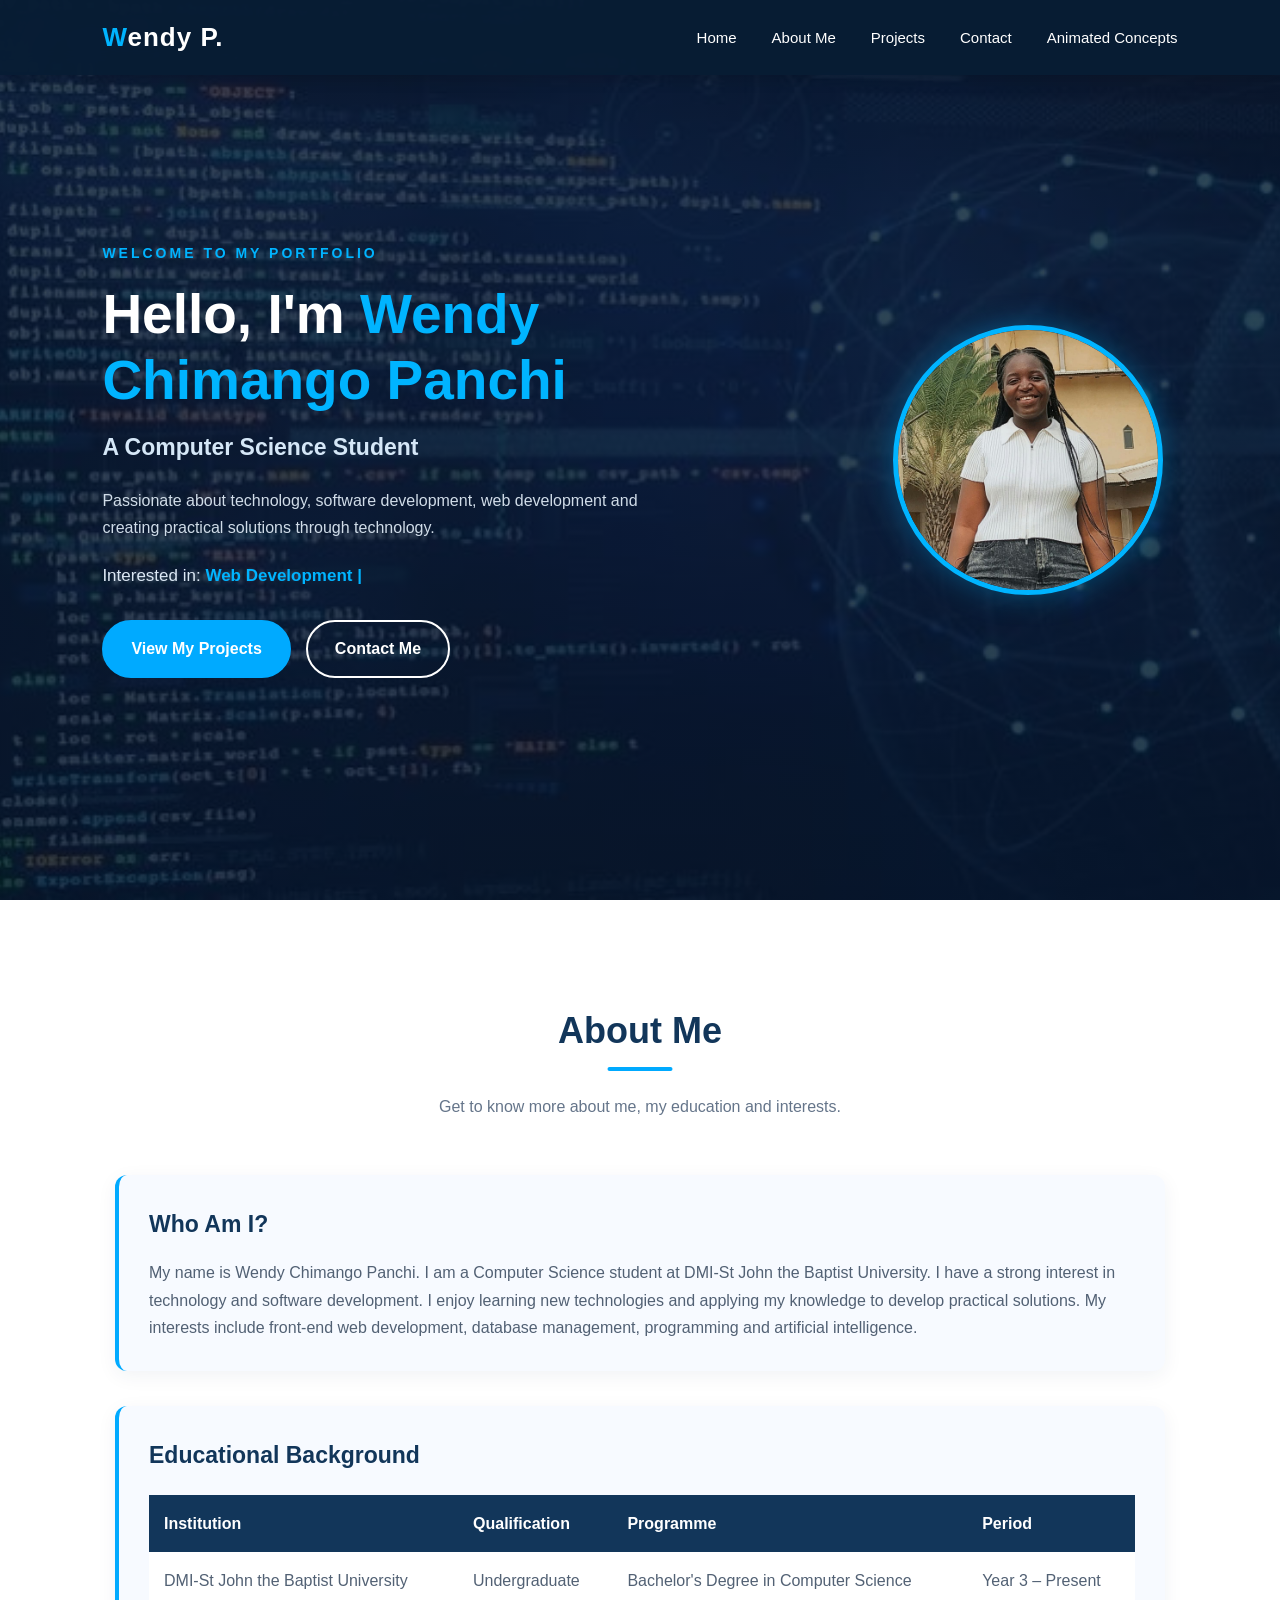
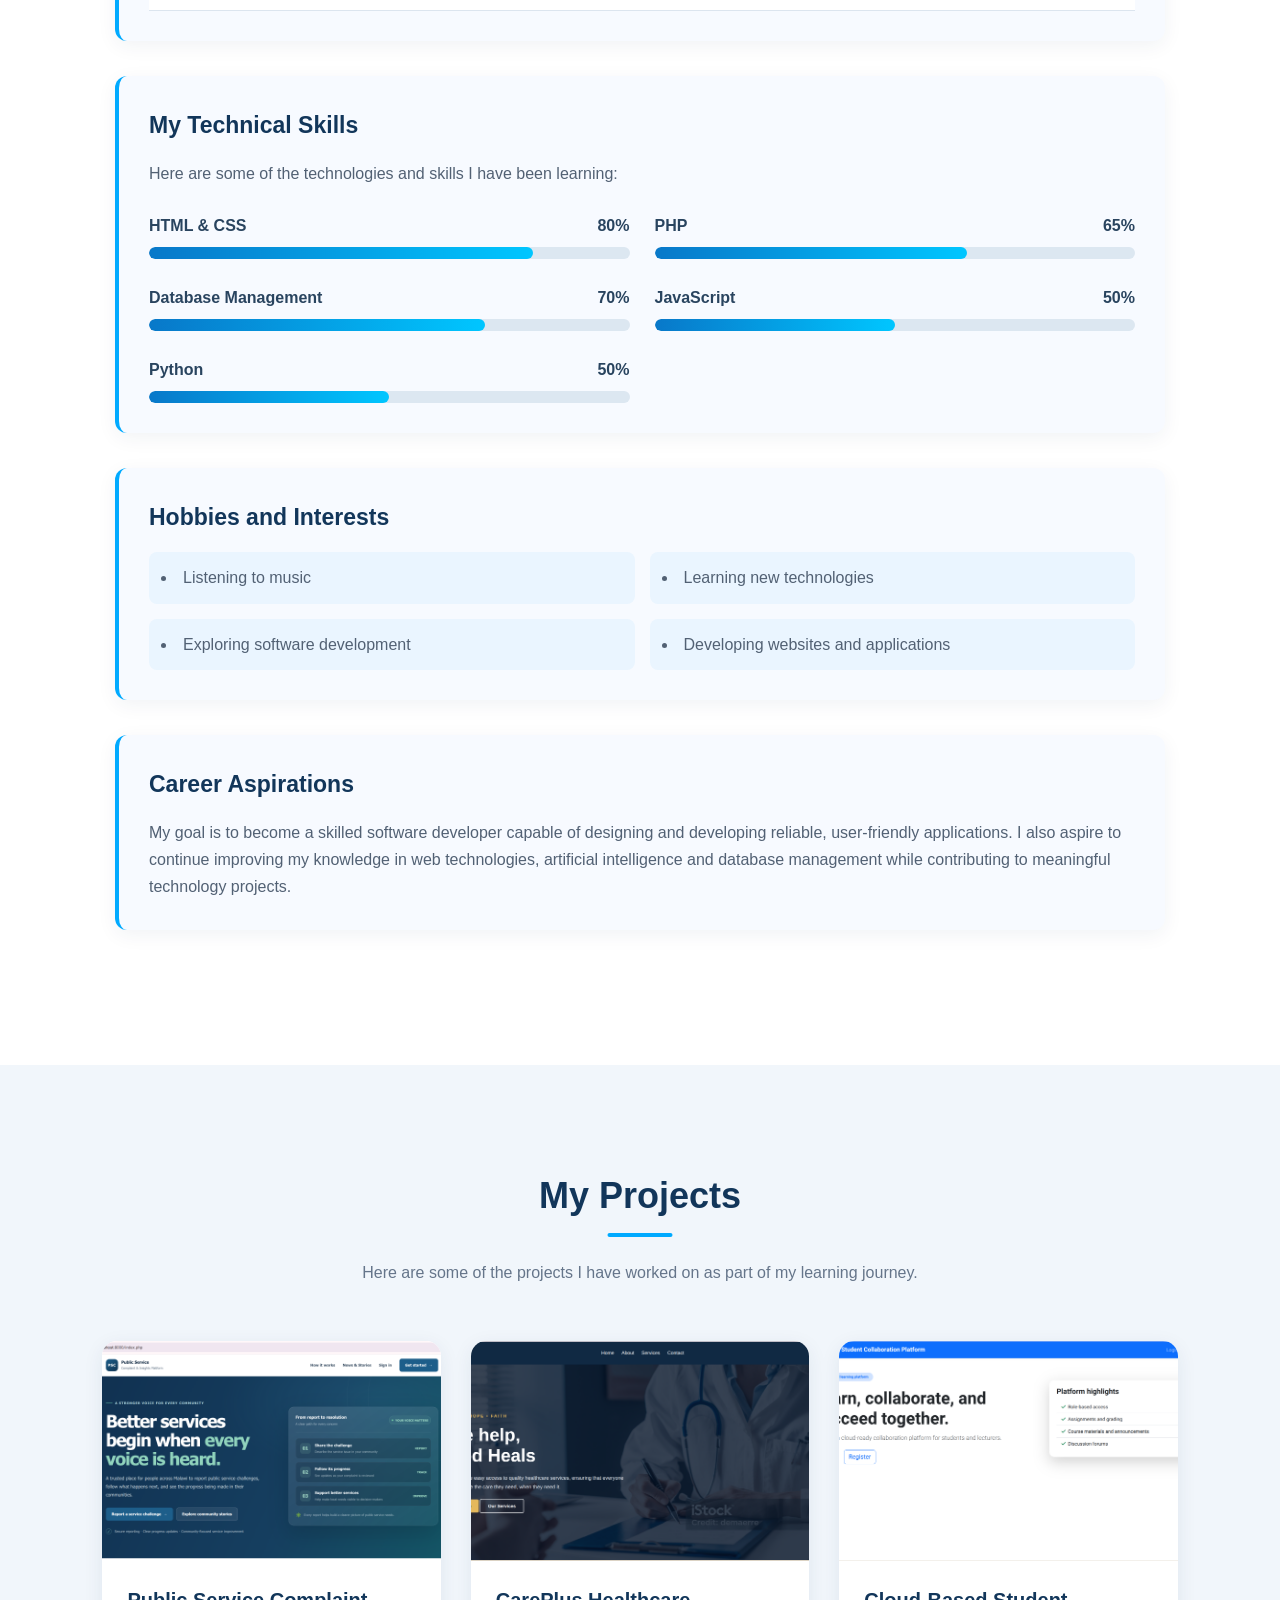
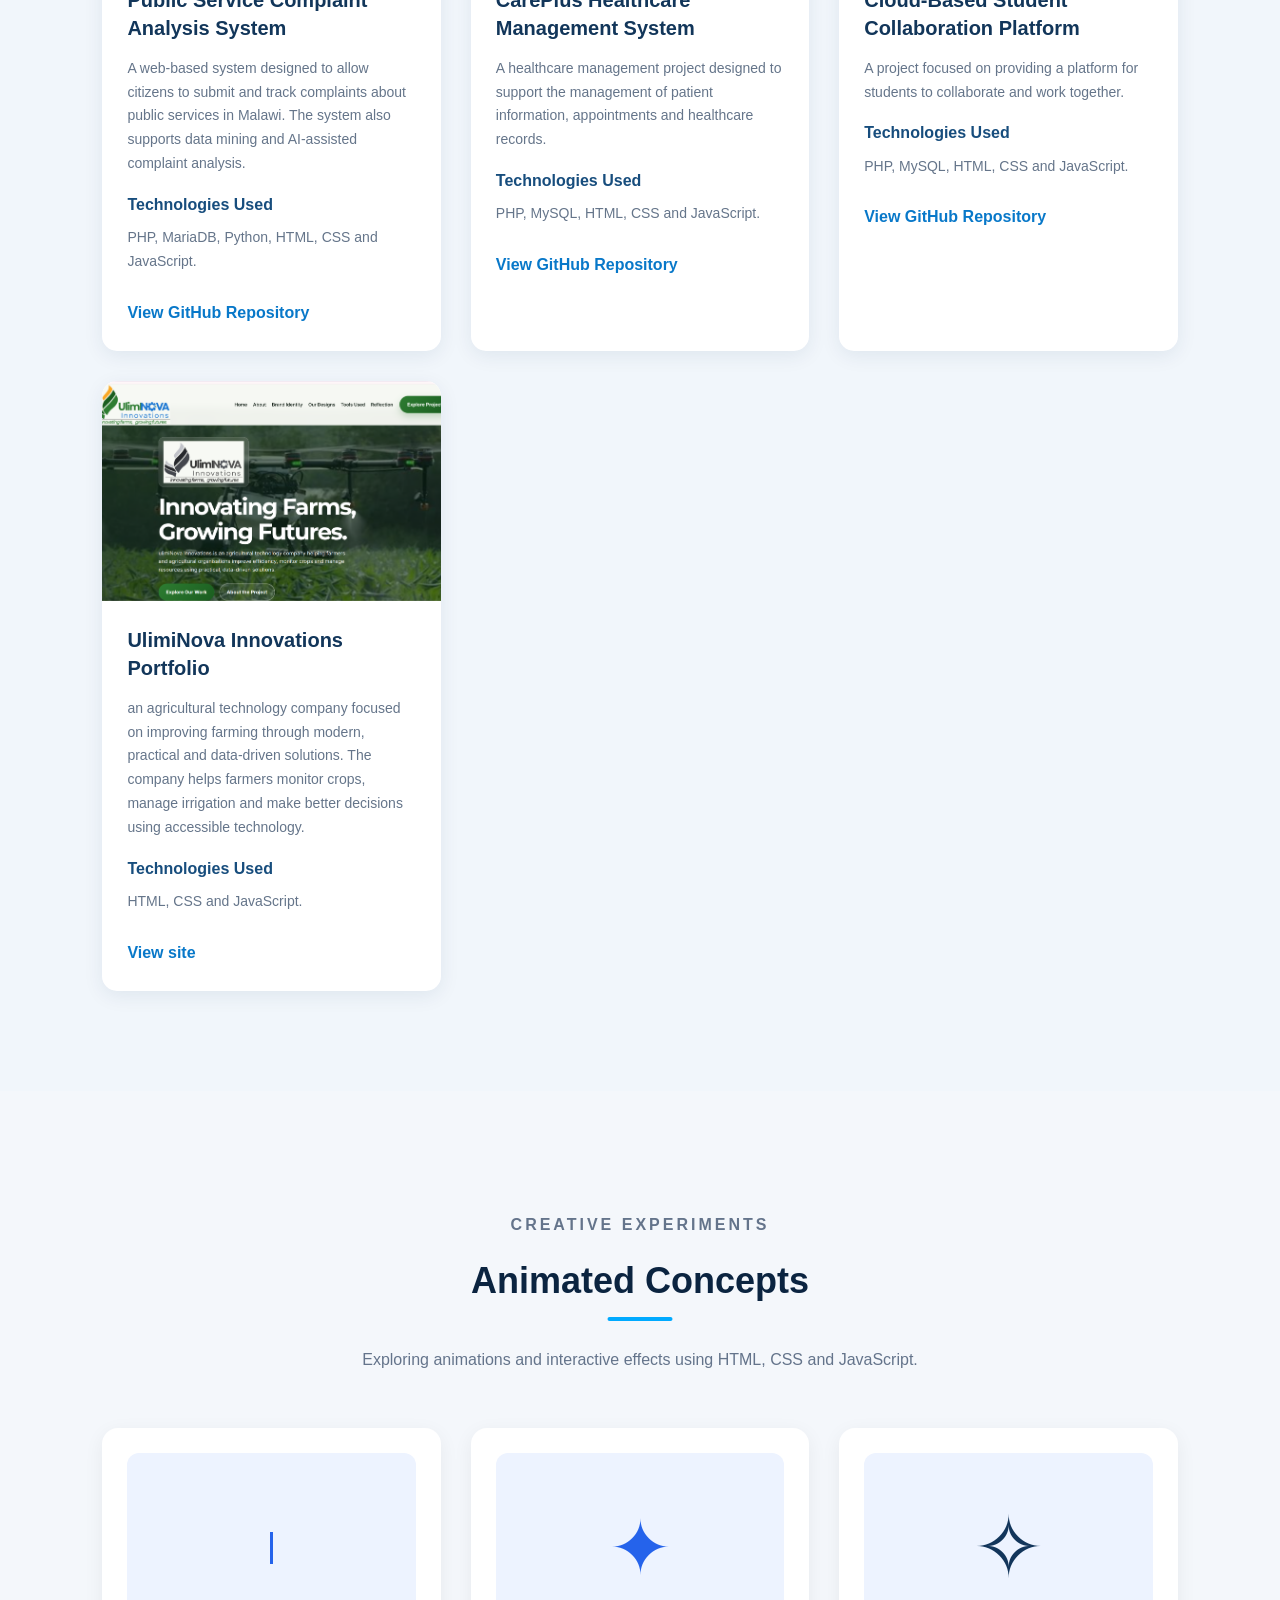
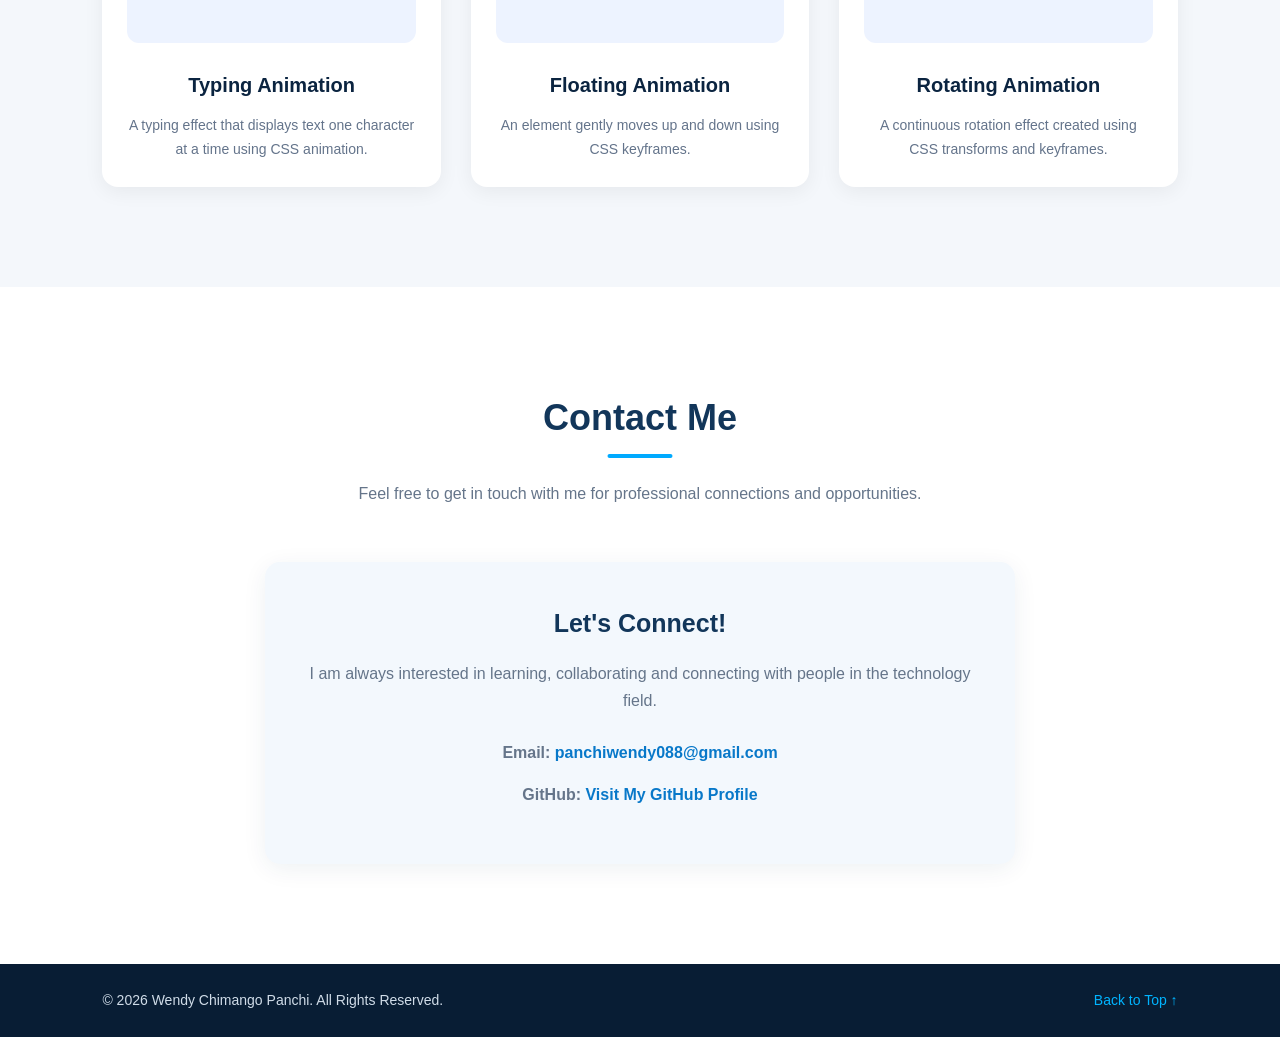
<file: index.html>
<!DOCTYPE html>
<html lang="en">
<head>
    <meta charset="UTF-8">
    <meta name="viewport" content="width=device-width, initial-scale=1.0">

    <title>Wendy Chimango Panchi | Personal Portfolio</title>

    <link rel="stylesheet" href="css/style.css">

    <script src="js/script.js" defer></script>
</head>

<body>

    <!-- NAVIGATION BAR -->
    <header>
        <nav class="navbar">
            <a href="#home" class="logo">Wendy P.</a>

            <ul class="nav-links">
                <li><a href="#home">Home</a></li>
                <li><a href="#about">About Me</a></li>
                <li><a href="#projects">Projects</a></li>
                <li><a href="#contact">Contact</a></li>
                <li><a href="#animated-concepts">Animated Concepts</a></li>
            </ul>
        </nav>
    </header>


    <!-- HOME SECTION -->
    <main>

        <section id="home" class="hero">

            <div class="hero-content reveal">

                <p class="welcome-text">WELCOME TO MY PORTFOLIO</p>

                <h1>Hello, I'm <span>Wendy Chimango Panchi</span></h1>

                <h2>
                    A Computer Science Student
                </h2>

                <p class="hero-description">
                    Passionate about technology, software development,
                    web development and creating practical solutions
                    through technology.
                </p>

                <p class="interest-text">
                    Interested in:
                    <span id="typing-text">Web Development</span>
                    <span class="typing-cursor">|</span>
                </p>

                <div class="hero-buttons">
                    <a href="#projects" class="btn">View My Projects</a>

                    <a href="#contact" class="btn btn-outline">
                        Contact Me
                    </a>
                </div>

            </div>

            <div class="profile-container reveal">

                <div class="profile-circle">

                    <a href="./images/profile.jpeg"
                       target="_blank"
                       rel="noopener noreferrer">

                        <img src="images/profile.jpeg"
                             alt="Portrait of Wendy Chimango Panchi">

                    </a>

                </div>

            </div>

        </section>


        <!-- ABOUT ME SECTION -->
        <section id="about" class="about-page">

            <div class="section-heading reveal">

                <h2>About Me</h2>

                <p>Get to know more about me, my education and interests.</p>

            </div>


            <div class="about-intro reveal">

                <h3>Who Am I?</h3>

                <p>
                    My name is Wendy Chimango Panchi. I am a Computer
                    Science student at DMI-St John the Baptist University.

                    I have a strong interest in technology and software
                    development. I enjoy learning new technologies and
                    applying my knowledge to develop practical solutions.

                    My interests include front-end web development,
                    database management, programming and artificial
                    intelligence.
                </p>

            </div>


            <!-- EDUCATION -->
            <div class="about-section reveal">

                <h3>Educational Background</h3>

                <table class="education-table">

                    <thead>
                        <tr>
                            <th>Institution</th>
                            <th>Qualification</th>
                            <th>Programme</th>
                            <th>Period</th>
                        </tr>
                    </thead>

                    <tbody>
                        <tr>
                            <td>DMI-St John the Baptist University</td>
                            <td>Undergraduate</td>
                            <td>Bachelor's Degree in Computer Science</td>
                            <td>Year 3 – Present</td>
                        </tr>
                    </tbody>

                </table>

            </div>


            <!-- TECHNICAL SKILLS -->
            <div class="about-section reveal">

                <h3>My Technical Skills</h3>

                <p>Here are some of the technologies and skills I have been learning:</p>

                <div class="skills-container">

                    <div class="skill">
                        <div class="skill-info">
                            <span>HTML & CSS</span>
                            <span>80%</span>
                        </div>

                        <div class="skill-track">
                            <div class="skill-fill" data-level="80"></div>
                        </div>
                    </div>


                    <div class="skill">
                        <div class="skill-info">
                            <span>PHP</span>
                            <span>65%</span>
                        </div>

                        <div class="skill-track">
                            <div class="skill-fill" data-level="65"></div>
                        </div>
                    </div>


                    <div class="skill">
                        <div class="skill-info">
                            <span>Database Management</span>
                            <span>70%</span>
                        </div>

                        <div class="skill-track">
                            <div class="skill-fill" data-level="70"></div>
                        </div>
                    </div>


                    <div class="skill">
                        <div class="skill-info">
                            <span>JavaScript</span>
                            <span>50%</span>
                        </div>

                        <div class="skill-track">
                            <div class="skill-fill" data-level="50"></div>
                        </div>
                    </div>


                    <div class="skill">
                        <div class="skill-info">
                            <span>Python</span>
                            <span>50%</span>
                        </div>

                        <div class="skill-track">
                            <div class="skill-fill" data-level="50"></div>
                        </div>
                    </div>

                </div>

                

            </div>


            <!-- HOBBIES -->
            <div class="about-section reveal">

                <h3>Hobbies and Interests</h3>

                <ul class="hobbies-list">
                    <li>Listening to music</li>
                    <li>Learning new technologies</li>
                    <li>Exploring software development</li>
                    <li>Developing websites and applications</li>
                </ul>

            </div>


            <!-- CAREER ASPIRATIONS -->
            <div class="about-section reveal">

                <h3>Career Aspirations</h3>

                <p>
                    My goal is to become a skilled software developer
                    capable of designing and developing reliable,
                    user-friendly applications.

                    I also aspire to continue improving my knowledge
                    in web technologies, artificial intelligence and
                    database management while contributing to
                    meaningful technology projects.
                </p>

            </div>

        </section>


        <!-- PROJECTS SECTION -->
        <section id="projects" class="projects-page">

            <div class="section-heading reveal">

                <h2>My Projects</h2>

                <p>
                    Here are some of the projects I have worked on
                    as part of my learning journey.
                </p>

            </div>


            <div class="projects-container">


                <!-- PROJECT ONE -->
                <div class="project-card reveal">

                    <img src="images/project1.png"
                         alt="Public Service Complaint Analysis System">

                    <div class="project-content">

                        <h3>Public Service Complaint Analysis System</h3>

                        <p>
                            A web-based system designed to allow citizens
                            to submit and track complaints about public
                            services in Malawi. The system also supports
                            data mining and AI-assisted complaint analysis.
                        </p>

                        <h4>Technologies Used</h4>

                        <p>
                            PHP, MariaDB, Python, HTML, CSS and JavaScript.
                        </p>

                        <a href="https://github.com/panchiwendy088-gif/public-service-complaint-analysis-system"
                           target="_blank"
                           rel="noopener noreferrer"
                           class="project-link">
                            View GitHub Repository
                        </a>

                    </div>

                </div>


                <!-- PROJECT TWO -->
                <div class="project-card reveal">

                    <img src="images/project2.png"
                         alt="CarePlus Healthcare Management System">

                    <div class="project-content">

                        <h3>CarePlus Healthcare Management System</h3>

                        <p>
                            A healthcare management project designed
                            to support the management of patient
                            information, appointments and healthcare
                            records.
                        </p>

                        <h4>Technologies Used</h4>

                        <p>
                            PHP, MySQL, HTML, CSS and JavaScript.
                        </p>

                        <a href="https://github.com/panchiwendy088-gif/careplus-healthcare-management-system"
                           target="_blank"
                           rel="noopener noreferrer"
                           class="project-link">
                            View GitHub Repository
                        </a>

                    </div>

                </div>


                <!-- PROJECT THREE -->
                <div class="project-card reveal">

                    <img src="images/project3.png"
                         alt="Cloud-Based Student Collaboration Platform">

                    <div class="project-content">

                        <h3>Cloud-Based Student Collaboration Platform</h3>

                        <p>
                            A project focused on providing a platform
                            for students to collaborate and work together.
                            
                        </p>

                        <h4>Technologies Used</h4>

                        <p>
                            PHP, MySQL, HTML, CSS and JavaScript.
                        </p>

                       <a href="https://github.com/panchiwendy088-gif/student-collaboration-platform.git"
                           target="_blank"
                           rel="noopener noreferrer"
                           class="project-link">
                            View GitHub Repository
                        </a>

                    </div>

                </div>

                 <!-- PROJECT FOUR -->
                <div class="project-card reveal">

                    <img src="images/project4.png"
                         alt="Cloud-Based Student Collaboration Platform">

                    <div class="project-content">

                        <h3>UlimiNova Innovations Portfolio</h3>

                        <p>
                            an agricultural technology company focused
                             on improving farming through modern, practical
                              and data-driven solutions. The company helps farmers
                               monitor crops, manage irrigation and make better decisions
                                using accessible technology.
                        </p>

                        <h4>Technologies Used</h4>

                        <p>
                             HTML, CSS and JavaScript.
                        </p>

                       <a href=" https://panchiwendy088-gif.github.io/uliminova-innovations/"
                           target="_blank"
                           rel="noopener noreferrer"
                           class="project-link">
                            View site
                        </a>

                    </div>

                </div>

            </div>

        </section>


<!-- Animated Concepts Section -->
<section id="animated-concepts" class="animated-concepts">
    <div class="section-container">

        <div class="section-heading">
            <p class="section-subtitle">CREATIVE EXPERIMENTS</p>
            <h2>Animated Concepts</h2>
            <p>
                Exploring animations and interactive effects using
                HTML, CSS and JavaScript.
            </p>
        </div>

        <div class="animation-grid">

            <!-- Concept 1: Typing Animation -->
            <div class="animation-card">
                <div class="animation-demo typing-demo">
                    <span class="typing-text">Hello, I'm Wendy!</span>
                </div>
                <h3>Typing Animation</h3>
                <p>
                    A typing effect that displays text one character
                    at a time using CSS animation.
                </p>
            </div>

            <!-- Concept 2: Floating Animation -->
            <div class="animation-card">
                <div class="animation-demo floating-demo">
                    <div class="floating-shape">✦</div>
                </div>
                <h3>Floating Animation</h3>
                <p>
                    An element gently moves up and down using
                    CSS keyframes.
                </p>
            </div>

            <!-- Concept 3: Rotating Animation -->
            <div class="animation-card">
                <div class="animation-demo rotating-demo">
                    <div class="rotating-shape">✧</div>
                </div>
                <h3>Rotating Animation</h3>
                <p>
                    A continuous rotation effect created using
                    CSS transforms and keyframes.
                </p>
            </div>

        </div>
    </div>
</section>



        <!-- CONTACT SECTION -->
        <section id="contact" class="contact-section">

            <div class="section-heading reveal">

                <h2>Contact Me</h2>

                <p>
                    Feel free to get in touch with me for
                    professional connections and opportunities.
                </p>

            </div>


            <div class="contact-content reveal">

                <h3>Let's Connect!</h3>

                <p>
                    I am always interested in learning, collaborating
                    and connecting with people in the technology field.
                </p>

                <div class="contact-links">

                    <p>
                        <strong>Email:</strong>

                        <a href="mailto:panchiwendy088@gmail.com">
                            panchiwendy088@gmail.com
                        </a>
                    </p>


                    <p>
                        <strong>GitHub:</strong>

                        <a href="https://github.com/panchiwendy088-gif"
                           target="_blank"
                           rel="noopener noreferrer">
                            Visit My GitHub Profile
                        </a>
                    </p>

                </div>

            </div>

        </section>

    </main>


    <!-- FOOTER -->
    <footer>

        <p>
            &copy; 2026 Wendy Chimango Panchi.
            All Rights Reserved.
        </p>

        <a href="#home">Back to Top ↑</a>

    </footer>

</body>
</html>
</file>
<file: css/style.css>
/* =========================================
   1. GLOBAL STYLES
========================================= */

* {
    margin: 0;
    padding: 0;
    box-sizing: border-box;
}

html {
    scroll-behavior: smooth;
    scroll-padding-top: 85px;
}

body {
    font-family: 'Segoe UI', Tahoma, Geneva, Verdana, sans-serif;
    background: #f5f8fc;
    color: #263445;
    line-height: 1.7;
    overflow-x: hidden;
}

a {
    text-decoration: none;
}

ul {
    list-style-position: inside;
}

section {
    padding: 100px 8%;
    scroll-margin-top: 70px;
}


/* =========================================
   2. NAVIGATION BAR
========================================= */

header {
    width: 100%;
    position: fixed;
    top: 0;
    left: 0;
    z-index: 1000;
    background: rgba(8, 29, 52, 0.95);
    backdrop-filter: blur(12px);
    box-shadow: 0 3px 15px rgba(0, 0, 0, 0.15);
}

.navbar {
    max-width: 1400px;
    margin: auto;
    min-height: 75px;
    padding: 0 8%;
    display: flex;
    justify-content: space-between;
    align-items: center;
}

.logo {
    color: #ffffff;
    font-size: 26px;
    font-weight: 800;
    letter-spacing: 1px;
}

.logo::first-letter {
    color: #00b4ff;
}

.nav-links {
    display: flex;
    align-items: center;
    gap: 35px;
    list-style: none;
}

.nav-links a {
    color: #ffffff;
    font-size: 15px;
    font-weight: 500;
    transition: color 0.3s ease;
    position: relative;
}

.nav-links a::after {
    content: "";
    position: absolute;
    left: 0;
    bottom: -7px;
    width: 0;
    height: 2px;
    background: #00b4ff;
    transition: width 0.3s ease;
}

.nav-links a:hover {
    color: #00b4ff;
}

.nav-links a:hover::after {
    width: 100%;
}


/* =========================================
   3. HOME / HERO SECTION
========================================= */

.hero {
    min-height: 100vh;
    padding-top: 120px;
    display: flex;
    justify-content: space-between;
    align-items: center;
    gap: 60px;

    background:
        linear-gradient(
            rgba(5, 20, 40, 0.78),
            rgba(5, 20, 40, 0.82)
        ),
        url("../images/background.jpeg");

    background-size: cover;
    background-position: center;
    background-repeat: no-repeat;

    color: #ffffff;
}

.hero-content {
    max-width: 650px;
    flex: 1;
}

.welcome-text {
    color: #00b4ff;
    font-size: 14px;
    font-weight: 700;
    letter-spacing: 3px;
    margin-bottom: 15px;
}

.hero h1 {
    font-size: clamp(32px, 5vw, 55px);
    line-height: 1.2;
    margin-bottom: 15px;
}

.hero h1 span {
    color: #00b4ff;
}

.hero h2 {
    font-size: 23px;
    color: #d5e7f7;
    margin-bottom: 20px;
}

.hero-description {
    font-size: 16px;
    color: #d0dce8;
    max-width: 580px;
    margin-bottom: 20px;
}

.interest-text {
    font-size: 17px;
    margin-bottom: 30px;
    color: #dce8f5;
}

#typing-text {
    color: #00b4ff;
    font-weight: 700;
}

.typing-cursor {
    color: #00b4ff;
    font-weight: bold;
    animation: blink 0.7s infinite;
}


/* HERO BUTTONS */

.hero-buttons {
    display: flex;
    flex-wrap: wrap;
    gap: 15px;
}

.btn {
    display: inline-block;
    padding: 13px 27px;
    border-radius: 30px;
    background: #00aaff;
    color: #ffffff;
    font-weight: 600;
    border: 2px solid #00aaff;
    transition: all 0.3s ease;
}

.btn:hover {
    background: #ffffff;
    color: #07518b;
    border-color: #ffffff;
    transform: translateY(-4px);
}

.btn-outline {
    background: transparent;
    border: 2px solid #ffffff;
    color: #ffffff;
}

.btn-outline:hover {
    background: #ffffff;
    color: #07518b;
}


/* PROFILE PHOTOGRAPH */

.profile-container {
    display: flex;
    justify-content: center;
    align-items: center;
    flex: 0 0 300px;
}

.profile-circle {
    width: 270px;
    height: 270px;
    border-radius: 50%;
    overflow: hidden;
    border: 5px solid #00b4ff;
    box-shadow: 0 0 30px rgba(0, 180, 255, 0.35);
    transition: transform 0.4s ease, box-shadow 0.4s ease;
}

.profile-circle a {
    display: block;
    width: 100%;
    height: 100%;
}

.profile-circle img {
    width: 100%;
    height: 100%;
    object-fit: cover;
    object-position: center;
    display: block;
    cursor: pointer;
    transition: transform 0.4s ease;
}

.profile-circle:hover {
    transform: translateY(-8px);
    box-shadow: 0 0 45px rgba(0, 180, 255, 0.6);
}

.profile-circle:hover img {
    transform: scale(1.08);
}


/* =========================================
   4. GENERAL SECTION HEADINGS
========================================= */

.section-heading {
    text-align: center;
    max-width: 750px;
    margin: 0 auto 55px;
}

.section-heading h2 {
    font-size: 36px;
    color: #12365a;
    margin-bottom: 12px;
    position: relative;
    display: inline-block;
}

.section-heading h2::after {
    content: "";
    position: absolute;
    width: 65px;
    height: 4px;
    background: #00aaff;
    bottom: -10px;
    left: 50%;
    transform: translateX(-50%);
    border-radius: 5px;
}

.section-heading p {
    color: #65758a;
    margin-top: 20px;
}


/* =========================================
   5. ABOUT ME SECTION
========================================= */

.about-page {
    background: #ffffff;
}

.about-intro,
.about-section {
    max-width: 1050px;
    margin: 0 auto 35px;
    padding: 30px;
    background: #f7faff;
    border-radius: 12px;
    border-left: 4px solid #00aaff;
    box-shadow: 0 5px 20px rgba(15, 50, 85, 0.06);
    transition: transform 0.3s ease, box-shadow 0.3s ease;
}

.about-intro:hover,
.about-section:hover {
    transform: translateY(-4px);
    box-shadow: 0 10px 25px rgba(15, 50, 85, 0.1);
}

.about-intro h3,
.about-section h3 {
    color: #12365a;
    font-size: 23px;
    margin-bottom: 15px;
}

.about-intro p,
.about-section p {
    color: #526174;
}


/* EDUCATION TABLE */

.education-table {
    width: 100%;
    border-collapse: collapse;
    margin-top: 20px;
    background: #ffffff;
    overflow: hidden;
}

.education-table th {
    background: #12365a;
    color: #ffffff;
    padding: 15px;
    text-align: left;
}

.education-table td {
    padding: 15px;
    border-bottom: 1px solid #dce5ef;
    color: #526174;
}

.education-table tbody tr:hover {
    background: #eaf5ff;
}


/* TECHNICAL SKILLS */

.skills-container {
    display: grid;
    grid-template-columns: repeat(2, 1fr);
    gap: 25px;
    margin-top: 25px;
}

.skill-info {
    display: flex;
    justify-content: space-between;
    margin-bottom: 8px;
    font-weight: 600;
    color: #29445f;
}

.skill-track {
    height: 12px;
    width: 100%;
    background: #dce7f1;
    border-radius: 20px;
    overflow: hidden;
}

.skill-fill {
    height: 100%;
    width: 0;
    background: linear-gradient(90deg, #0878c9, #00c6ff);
    border-radius: 20px;
    transition: width 1.5s ease;
}

.skill-note {
    font-size: 13px;
    color: #758397;
    margin-top: 18px;
}


/* HOBBIES */

.hobbies-list {
    display: grid;
    grid-template-columns: repeat(2, 1fr);
    gap: 15px;
    margin-top: 15px;
    color: #526174;
}

.hobbies-list li {
    padding: 12px;
    background: #eaf5ff;
    border-radius: 8px;
    transition: all 0.3s ease;
}

.hobbies-list li:hover {
    background: #d5edff;
    transform: translateX(5px);
}


/* =========================================
   6. PROJECTS SECTION
========================================= */

.projects-page {
    background: #f1f6fb;
}

.projects-container {
    display: grid;
    grid-template-columns: repeat(3, 1fr);
    gap: 30px;
    max-width: 1300px;
    margin: auto;
}

.project-card {
    background: #ffffff;
    border-radius: 15px;
    overflow: hidden;
    box-shadow: 0 5px 20px rgba(15, 50, 85, 0.08);
    transition: transform 0.4s ease, box-shadow 0.4s ease;
}

.project-card:hover {
    transform: translateY(-12px);
    box-shadow: 0 15px 35px rgba(15, 50, 85, 0.16);
}

.project-card img {
    width: 100%;
    height: 220px;
    object-fit: cover;
    display: block;
    transition: transform 0.5s ease;
}

.project-card:hover img {
    transform: scale(1.06);
}

.project-content {
    padding: 25px;
}

.project-content h3 {
    color: #12365a;
    font-size: 20px;
    line-height: 1.4;
    margin-bottom: 15px;
}

.project-content p {
    color: #65758a;
    font-size: 14px;
    margin-bottom: 15px;
}

.project-content h4 {
    color: #174d7d;
    margin-bottom: 8px;
}

.project-link {
    display: inline-block;
    margin-top: 10px;
    color: #0878c9;
    font-weight: 700;
    transition: color 0.3s ease;
}

.project-link:hover {
    color: #00aaff;
    text-decoration: underline;
}


/* =========================================
   7. CONTACT SECTION
========================================= */

.contact-section {
    background: #ffffff;
}

.contact-content {
    max-width: 750px;
    margin: auto;
    text-align: center;
    padding: 40px;
    background: #f3f8fd;
    border-radius: 15px;
    box-shadow: 0 5px 25px rgba(15, 50, 85, 0.07);
}

.contact-content h3 {
    font-size: 25px;
    color: #12365a;
    margin-bottom: 15px;
}

.contact-content p {
    color: #65758a;
    margin-bottom: 15px;
}

.contact-links {
    margin-top: 25px;
}

.contact-links a {
    color: #0878c9;
    font-weight: 600;
}

.contact-links a:hover {
    color: #00aaff;
    text-decoration: underline;
}


/* =========================================
   8. FOOTER
========================================= */

footer {
    background: #081d34;
    color: #d0dce8;
    padding: 25px 8%;
    display: flex;
    justify-content: space-between;
    align-items: center;
    gap: 15px;
    flex-wrap: wrap;
    font-size: 14px;
}

footer a {
    color: #00b4ff;
    transition: color 0.3s ease;
}

footer a:hover {
    color: #ffffff;
}


/* =========================================
   9. ANIMATIONS
========================================= */

/* Typing cursor */

@keyframes blink {
    0%, 100% {
        opacity: 1;
    }

    50% {
        opacity: 0;
    }
}


/* Scroll reveal */

.reveal {
    opacity: 0;
    transform: translateY(35px);
    transition: opacity 0.8s ease, transform 0.8s ease;
}

.reveal.visible {
    opacity: 1;
    transform: translateY(0);
}


/* Hero entrance animation */

@keyframes fadeInLeft {
    from {
        opacity: 0;
        transform: translateX(-40px);
    }

    to {
        opacity: 1;
        transform: translateX(0);
    }
}

.hero-content {
    animation: fadeInLeft 1s ease forwards;
}


/* Profile entrance animation */

@keyframes fadeInRight {
    from {
        opacity: 0;
        transform: translateX(40px);
    }

    to {
        opacity: 1;
        transform: translateX(0);
    }
}

.profile-container {
    animation: fadeInRight 1s ease forwards;
}


/* =========================================
   10. RESPONSIVE DESIGN
========================================= */

/* Tablets */

@media (max-width: 1000px) {

    section {
        padding: 85px 6%;
    }

    .hero {
        gap: 30px;
    }

    .profile-container {
        flex-basis: 250px;
    }

    .profile-circle {
        width: 230px;
        height: 230px;
    }

    .projects-container {
        grid-template-columns: repeat(2, 1fr);
    }

}


/* Mobile phones */

@media (max-width: 700px) {

    section {
        padding: 80px 6%;
    }

    .navbar {
        padding: 15px 5%;
        flex-direction: column;
        gap: 12px;
    }

    .nav-links {
        gap: 18px;
        flex-wrap: wrap;
        justify-content: center;
    }

    .nav-links a {
        font-size: 13px;
    }

    .logo {
        font-size: 23px;
    }

    .hero {
        min-height: auto;
        padding-top: 150px;
        padding-bottom: 70px;
        flex-direction: column-reverse;
        text-align: center;
    }

    .hero-content {
        width: 100%;
    }

    .hero-buttons {
        justify-content: center;
    }

    .profile-container {
        flex-basis: auto;
    }

    .profile-circle {
        width: 200px;
        height: 200px;
    }

    .hero h1 {
        font-size: 34px;
    }

    .hero h2 {
        font-size: 19px;
    }

    .section-heading h2 {
        font-size: 29px;
    }

    .skills-container {
        grid-template-columns: 1fr;
    }

    .hobbies-list {
        grid-template-columns: 1fr;
    }

    .projects-container {
        grid-template-columns: 1fr;
    }

    .education-table {
        font-size: 12px;
    }

    .education-table th,
    .education-table td {
        padding: 9px 6px;
        overflow-wrap: anywhere;
    }

    .about-intro,
    .about-section {
        padding: 22px;
    }

    .contact-content {
        padding: 25px 18px;
    }

    footer {
        flex-direction: column;
        text-align: center;
    }

}


/* Very small screens */

@media (max-width: 400px) {

    .nav-links {
        gap: 12px;
    }

    .nav-links a {
        font-size: 12px;
    }

    .hero h1 {
        font-size: 29px;
    }

    .profile-circle {
        width: 175px;
        height: 175px;
    }

    .btn {
        padding: 11px 19px;
        font-size: 13px;
    }

}


/* Respect reduced-motion preferences */

@media (prefers-reduced-motion: reduce) {

    html {
        scroll-behavior: auto;
    }

    *,
    *::before,
    *::after {
        animation-duration: 0.01ms !important;
        animation-iteration-count: 1 !important;
        transition-duration: 0.01ms !important;
    }

    .reveal {
        opacity: 1;
        transform: none;
    }

}


/* ========================================
   ANIMATED CONCEPTS SECTION
======================================== */

.animated-concepts {
    padding: 100px 8%;
    background: #f4f7fb;
}

.animated-concepts .section-container {
    max-width: 1200px;
    margin: 0 auto;
}

.animated-concepts .section-heading {
    text-align: center;
    margin-bottom: 55px;
}

.animated-concepts .section-subtitle {
    color: #2563eb;
    font-size: 13px;
    font-weight: 700;
    letter-spacing: 3px;
    margin-bottom: 12px;
}

.animated-concepts .section-heading h2 {
    font-size: 36px;
    color: #0b2440;
    margin-bottom: 15px;
}

.animated-concepts .section-heading p {
    color: #64748b;
    font-size: 16px;
    line-height: 1.7;
}

.animation-grid {
    display: grid;
    grid-template-columns: repeat(3, 1fr);
    gap: 30px;
}

.animation-card {
    background: #ffffff;
    border-radius: 16px;
    padding: 25px;
    text-align: center;
    box-shadow: 0 5px 20px rgba(0, 0, 0, 0.06);
    transition: transform 0.3s ease, box-shadow 0.3s ease;
}

.animation-card:hover {
    transform: translateY(-8px);
    box-shadow: 0 12px 30px rgba(0, 0, 0, 0.12);
}

.animation-demo {
    height: 190px;
    background: #edf3ff;
    border-radius: 12px;
    display: flex;
    align-items: center;
    justify-content: center;
    margin-bottom: 25px;
    overflow: hidden;
}

.animation-card h3 {
    color: #0b2440;
    font-size: 20px;
    margin-bottom: 12px;
}

.animation-card p {
    color: #64748b;
    font-size: 14px;
    line-height: 1.7;
}

/* Typing Animation */

.typing-text {
    color: #12355b;
    font-size: 19px;
    font-weight: 700;
    white-space: nowrap;
    overflow: hidden;
    border-right: 3px solid #2563eb;
    width: 0;
    animation: typing 4s steps(17, end) infinite,
               blink 0.7s step-end infinite;
}

@keyframes typing {
    0% {
        width: 0;
    }

    50%, 75% {
        width: 17ch;
    }

    100% {
        width: 0;
    }
}

@keyframes blink {
    50% {
        border-color: transparent;
    }
}

/* Floating Animation */

.floating-shape {
    font-size: 75px;
    color: #2563eb;
    animation: floating 2s ease-in-out infinite;
}

@keyframes floating {
    0%, 100% {
        transform: translateY(0);
    }

    50% {
        transform: translateY(-25px);
    }
}

/* Rotating Animation */

.rotating-shape {
    font-size: 85px;
    color: #12355b;
    animation: rotating 4s linear infinite;
}

@keyframes rotating {
    from {
        transform: rotate(0deg);
    }

    to {
        transform: rotate(360deg);
    }
}

/* Responsive Design */

@media (max-width: 900px) {
    .animation-grid {
        grid-template-columns: repeat(2, 1fr);
    }
}

@media (max-width: 600px) {
    .animated-concepts {
        padding: 70px 5%;
    }

    .animated-concepts .section-heading h2 {
        font-size: 28px;
    }

    .animation-grid {
        grid-template-columns: 1fr;
    }

    .animation-demo {
        height: 170px;
    }
}
</file>
